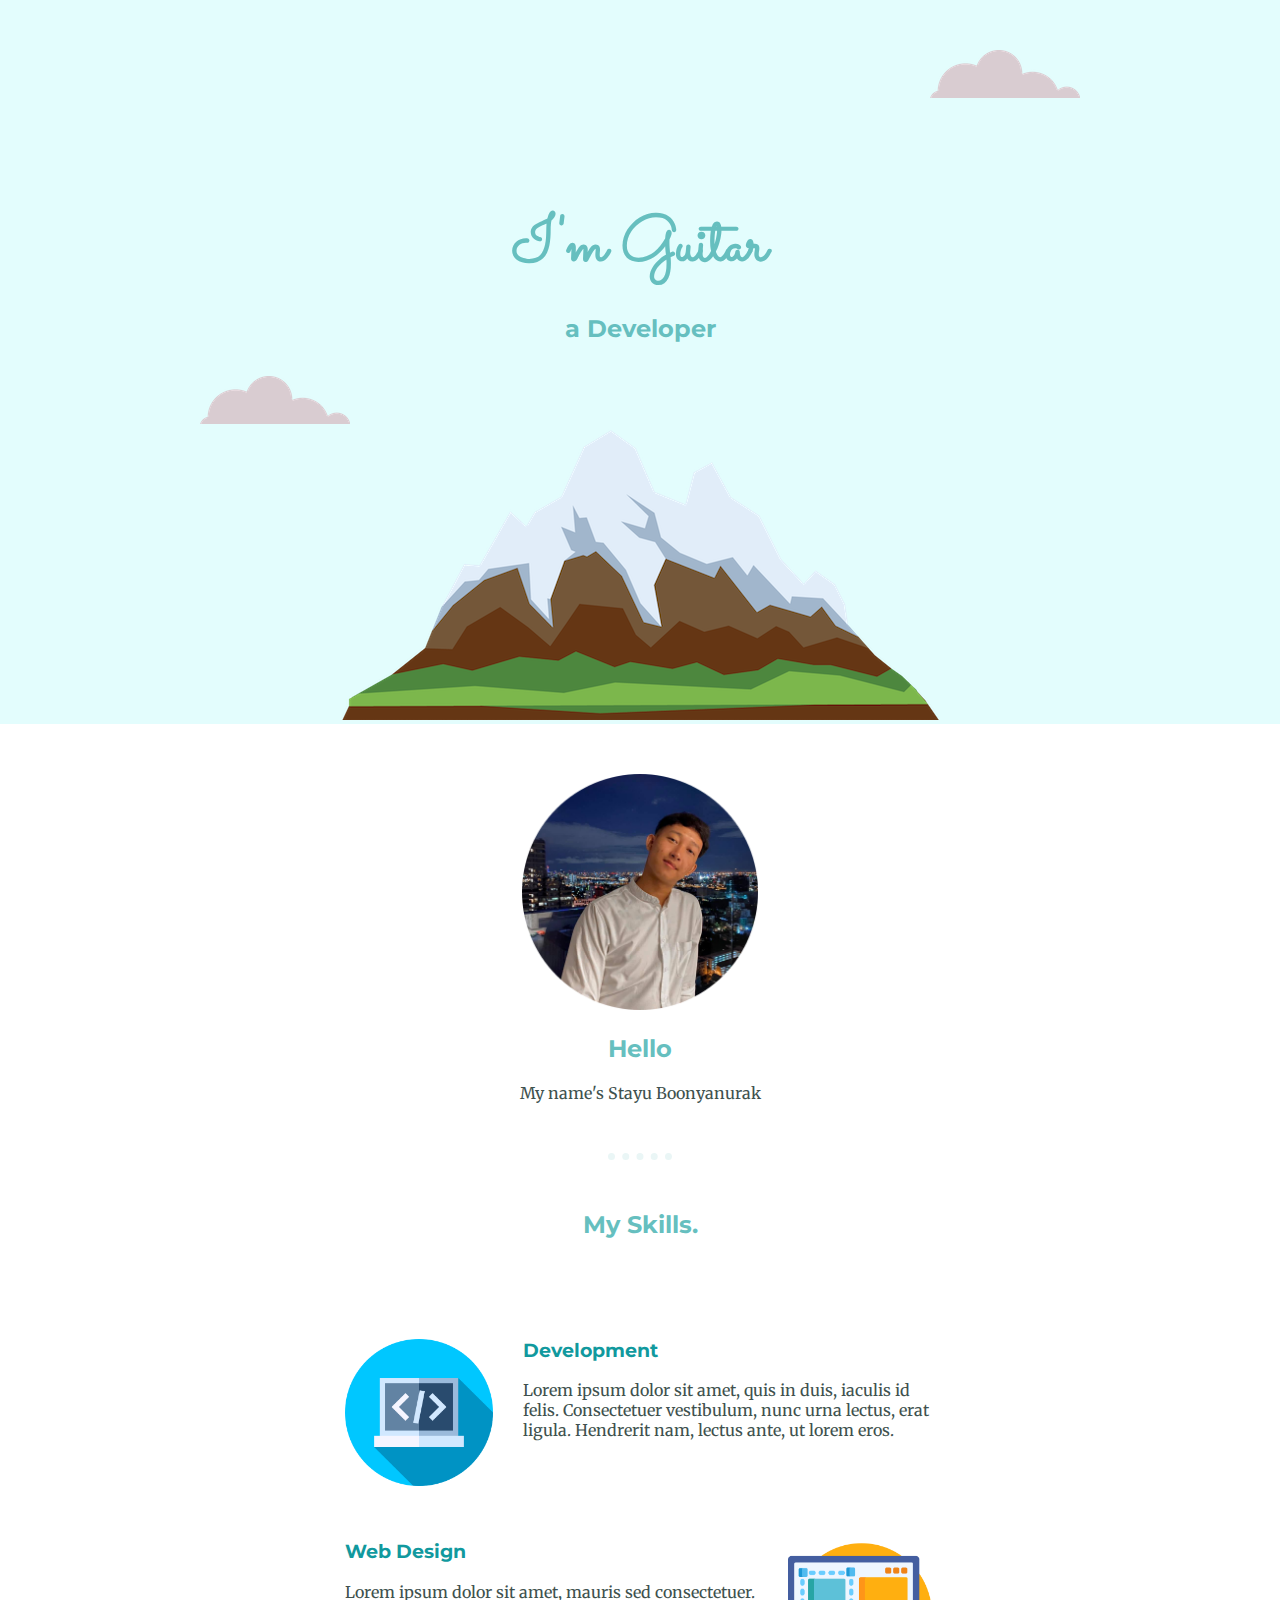
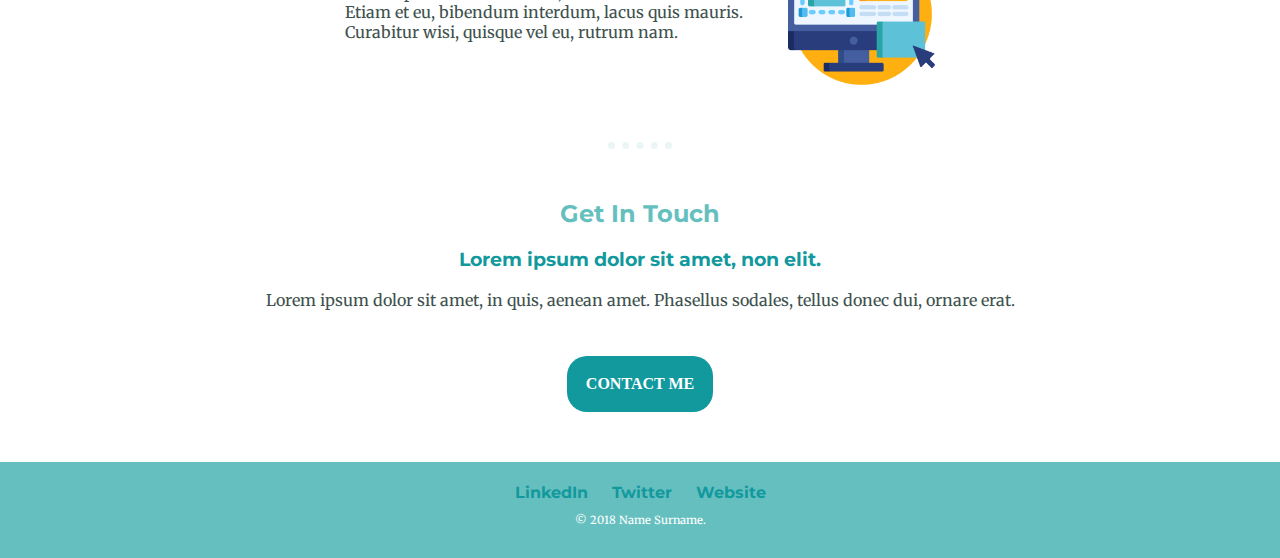
<file: index.html>
<!DOCTYPE html>
<html>
  <head>
    <meta charset="utf-8">
    <title>Stayu Boonyanurak</title>
    <link rel="stylesheet" href="css/styles.css">
    <link rel="icon" href="favicon.ico">
    <link rel="preconnect" href="https://fonts.gstatic.com">
    <link href="https://fonts.googleapis.com/css2?family=Merriweather:ital,wght@0,300;0,400;0,700;0,900;1,300;1,400;1,700;1,900&family=Montserrat:ital,wght@0,100;0,200;0,300;0,400;0,500;0,600;1,100;1,200;1,300;1,400;1,500;1,600&family=Sacramento&display=swap" rel="stylesheet">
  </head>
  <body>
    <div class="top-container">
      <img class = "top-cloud"src="images/cloud.png" alt="cloud-img">
      <h1>I'm Guitar</h1>
      <h2>a Developer</h2>
      <img class = "bottom-cloud" src="images/cloud.png" alt="cloud-img">
      <img class = "mountain"src="images/mountain.png" alt="mountain-img">
    </div>

    <div class="middle-container">
      <div class="profile">
        <img class = "pic-img" src="images/myPic.png" alt="mypic-img">
        <h2>Hello</h2>
        <p>My name's Stayu Boonyanurak</p>
      </div>
      <hr>
      <div class="skills">
        <h2>My Skills.</h2>
        <div class="skill-row">
          <img class="skill-img" src="images/develop.png">
          <h3>Development</h3>
          <p>Lorem ipsum dolor sit amet, quis in duis, iaculis id felis. Consectetuer vestibulum, nunc urna lectus, erat ligula. Hendrerit nam, lectus ante, ut lorem eros.</p>
        </div>
        <div class="skill-row">
          <img class="skill-img2" src="images/design.png">
          <h3>Web Design</h3>
          <p>Lorem ipsum dolor sit amet, mauris sed consectetuer. Etiam et eu, bibendum interdum, lacus quis mauris. Curabitur wisi, quisque vel eu, rutrum nam.</p>
        </div>
      </div>
      <hr>
      <div class="contact-me">
        <h2>Get In Touch</h2>
        <h3>Lorem ipsum dolor sit amet, non elit.</h3>
        <p>Lorem ipsum dolor sit amet, in quis, aenean amet. Phasellus sodales, tellus donec dui, ornare erat.</p>
        <a class="contact-btn" href="mailto:tar.stayu@hotmail.com">CONTACT ME</a>
      </div>
    </div>


    <div class="bottom-container">
      <a class="footer-link" href="https://www.linkedin.com/">LinkedIn</a>
      <a class="footer-link" href="https://twitter.com/">Twitter</a>
      <a class="footer-link" href="coming.html">Website</a>
      <p class="end">© 2018 Name Surname.</p>
    </div>

  </body>
</html>
</file>
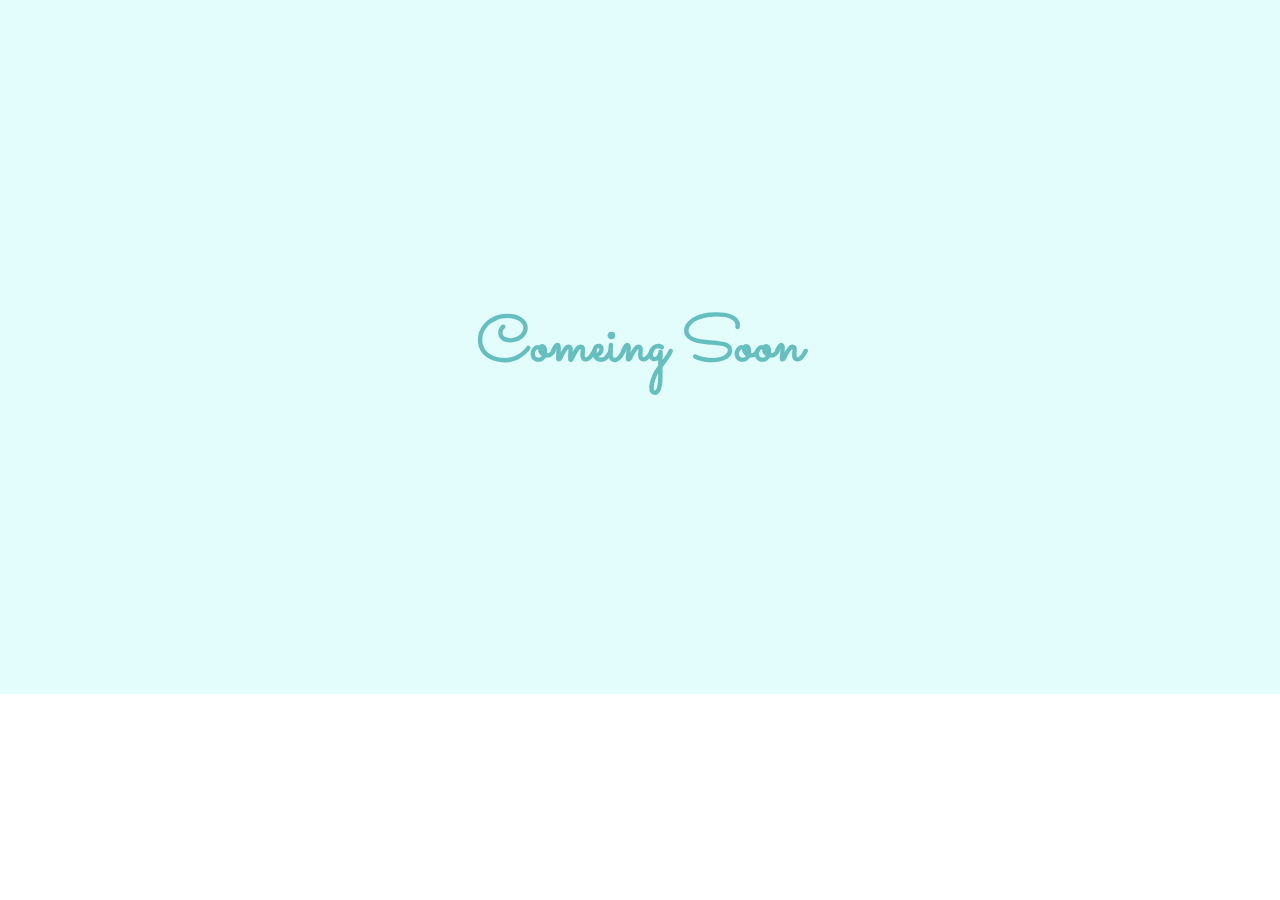
<file: coming.html>
<!DOCTYPE html>
<html>
  <head>
    <meta charset="utf-8">
    <title>Coming Soon</title>
    <link rel="stylesheet" href="css/styles.css">
    <link rel="preconnect" href="https://fonts.gstatic.com">
    <link href="https://fonts.googleapis.com/css2?family=Merriweather:ital,wght@0,300;0,400;0,700;0,900;1,300;1,400;1,700;1,900&family=Montserrat:ital,wght@0,100;0,200;0,300;0,400;0,500;0,600;1,100;1,200;1,300;1,400;1,500;1,600&family=Sacramento&display=swap" rel="stylesheet">
  </head>
  <body>
    <div class="come-container">
      <h1>Comeing Soon</h1>
    </div>
  </body>
</html>
</file>
<file: css/styles.css>
body {
  margin: 0;
  text-align: center;
  font-family: 'Merriweather', serif;
}

p {
  color: #40514E;
}

h1 {
  color: #66BFBF;
  font-size: 4rem;
  margin: 0;
  font-family: 'Sacramento', cursive;
}

h2 {
  color: #66BFBF;
  font-family: 'Montserrat', serif;
}

h3 {
  color: #11999E;
  font-family: 'Montserrat', serif;
}

a {
  color: #11999E;
  font-family: 'Montserrat', serif;
  font-size: 1rem;
  font-weight: bold;
  text-decoration: none;
}

.end {
  color: white;
  font-size: 0.7rem;
}

.skill-row {
  width: 50%;
  text-align: center;
  margin: 100px auto 100px auto;
  text-align: left;
}
.skills {
  margin: 50px;
}

.contact-me {
  margin: 50px;
}

hr {
  border-top: 0;
  border-left: 0;
  border-right: 0;
  border-bottom: 7px dotted;
  width: 5%;
  color: #EAF6F6;
}

.profile {
  margin: 50px;
}
.pic-img {
  width: 20%;
}

.skill-img{
  width: 25%;
  float: left;
  margin-right: 30px;
}

.skill-img2{
  width: 25%;
  float: right;
  margin-left: 30px;
}

.top-container {
  background-color: #e3fdfd;
  position: relative;
  padding: 200px 100px 0 100px;
}

.come-container {
  background-color: #e3fdfd;
  position: relative;
  padding: 300px;
}

.bottom-container {
  padding:20px;
  margin: 0;
  background-color: #66BFBF;
}

.bottom-cloud {
  position: absolute;
  left: 200px;
  bottom: 300px;
}

.footer-link{
  margin-right: 10px;
  margin-left: 10px;
}
.top-cloud {
  position: absolute;
  right: 200px;
  top: 50px;
}

.contact-btn {
  margin-top: 30px;
   -webkit-border-radius: 20px;
   -moz-border-radius: 20px;
   border-radius: 20px;
   color: #FFFFFF;
   font-family: Trebuchet MS;
   font-size: 16px;
   font-weight: 900;
   padding: 19px;
   background-color: #11999E;
   text-decoration: none;
   display: inline-block;
   cursor: pointer;
   text-align: center;
}

.contact-btn:hover {
   border: solid #337FED 1px;
   background: #11999E;
   background-image: -webkit-linear-gradient(top, #1E62D0, #3D94F6);
   background-image: -moz-linear-gradient(top, #1E62D0, #3D94F6);
   background-image: -ms-linear-gradient(top, #1E62D0, #3D94F6);
   background-image: -o-linear-gradient(top, #1E62D0, #3D94F6);
   background-image: -webkit-gradient(to bottom, #1E62D0, #3D94F6);
   -webkit-border-radius: 20px;
   -moz-border-radius: 20px;
   border-radius: 20px;
   text-decoration: none;
}
</file>
